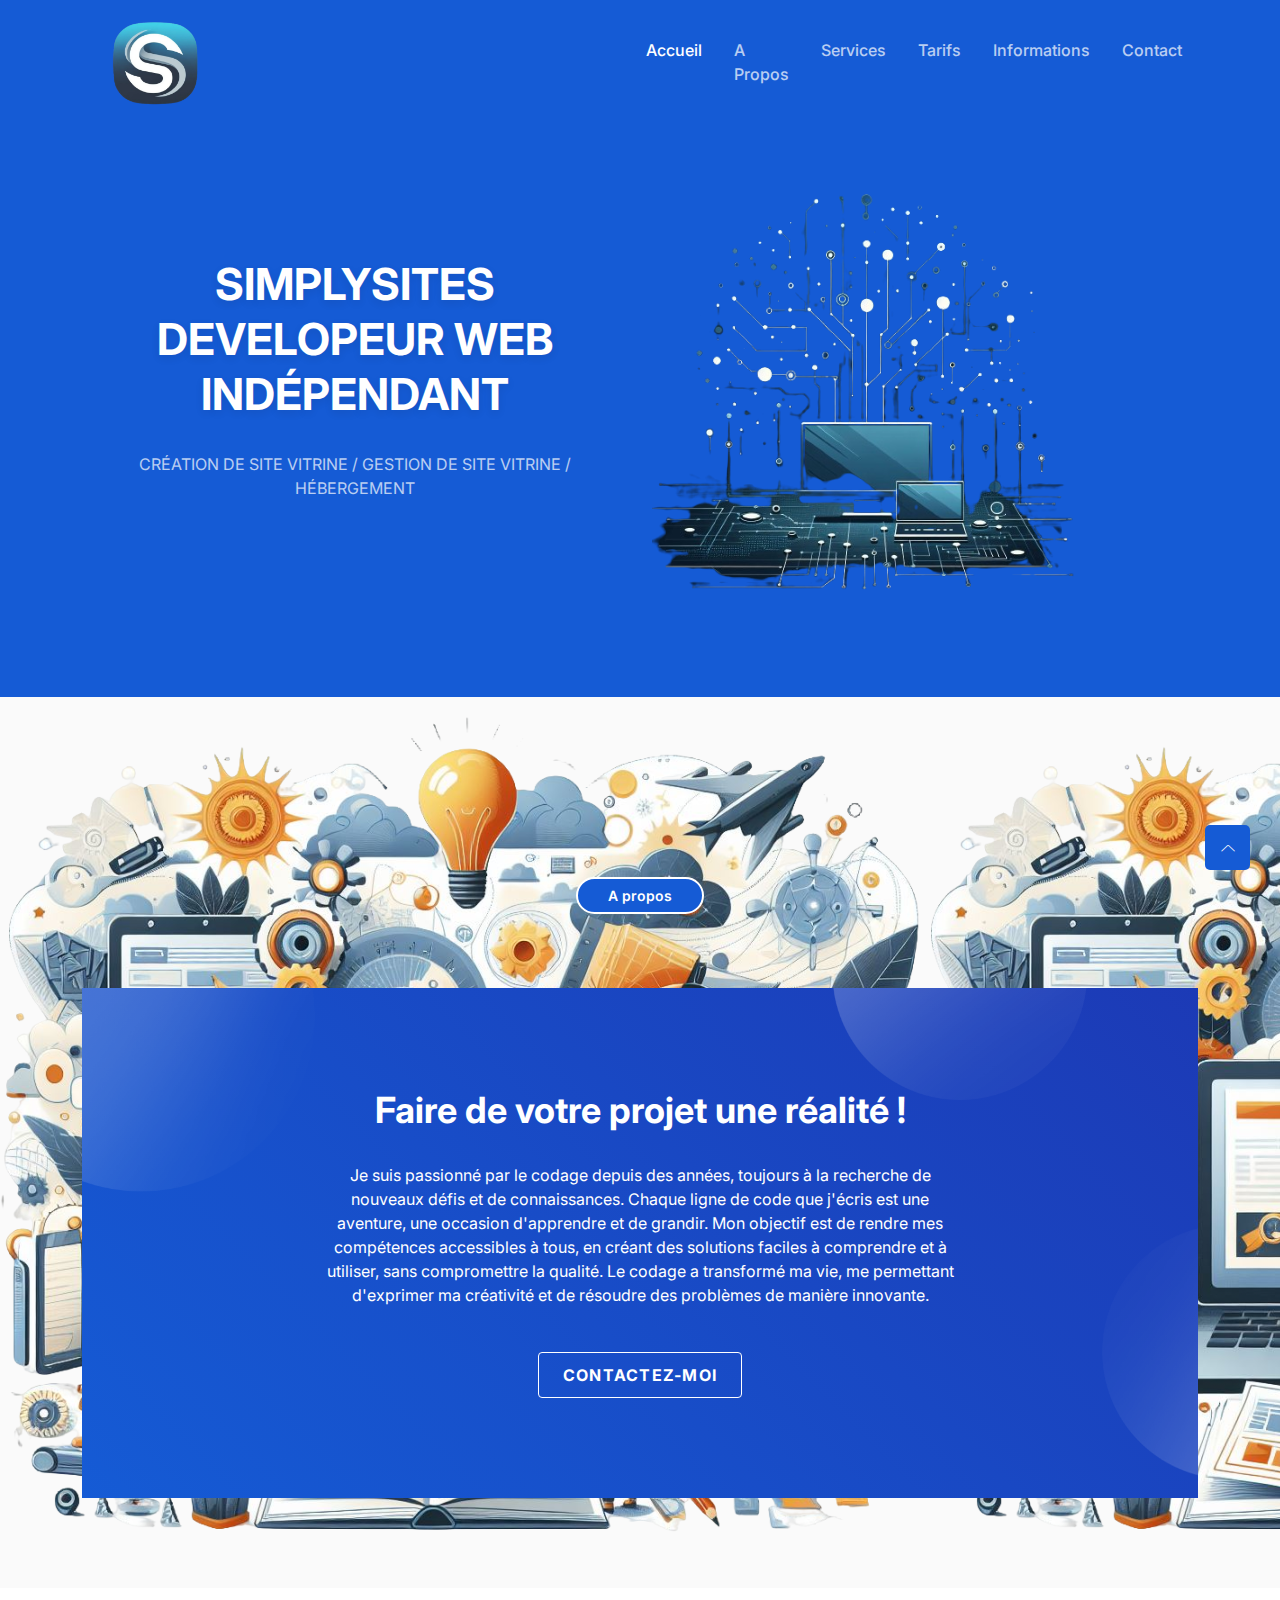
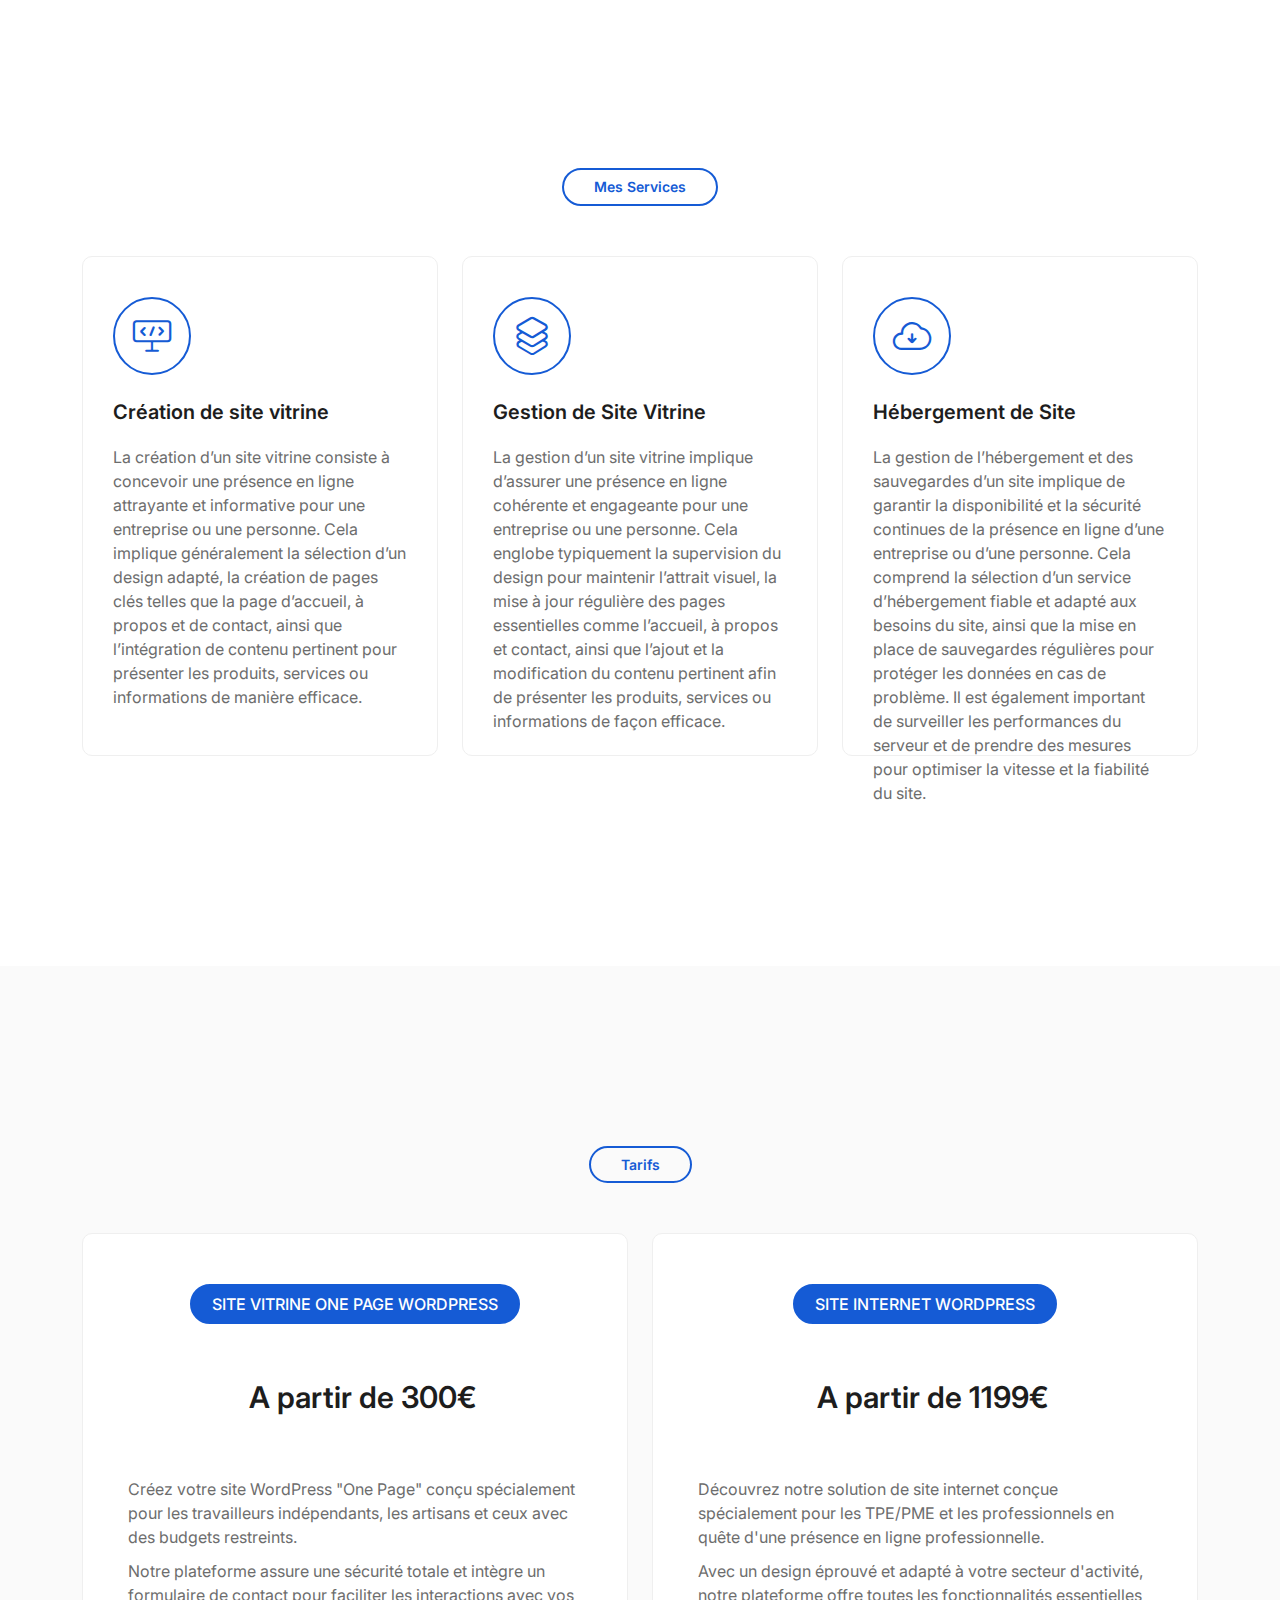
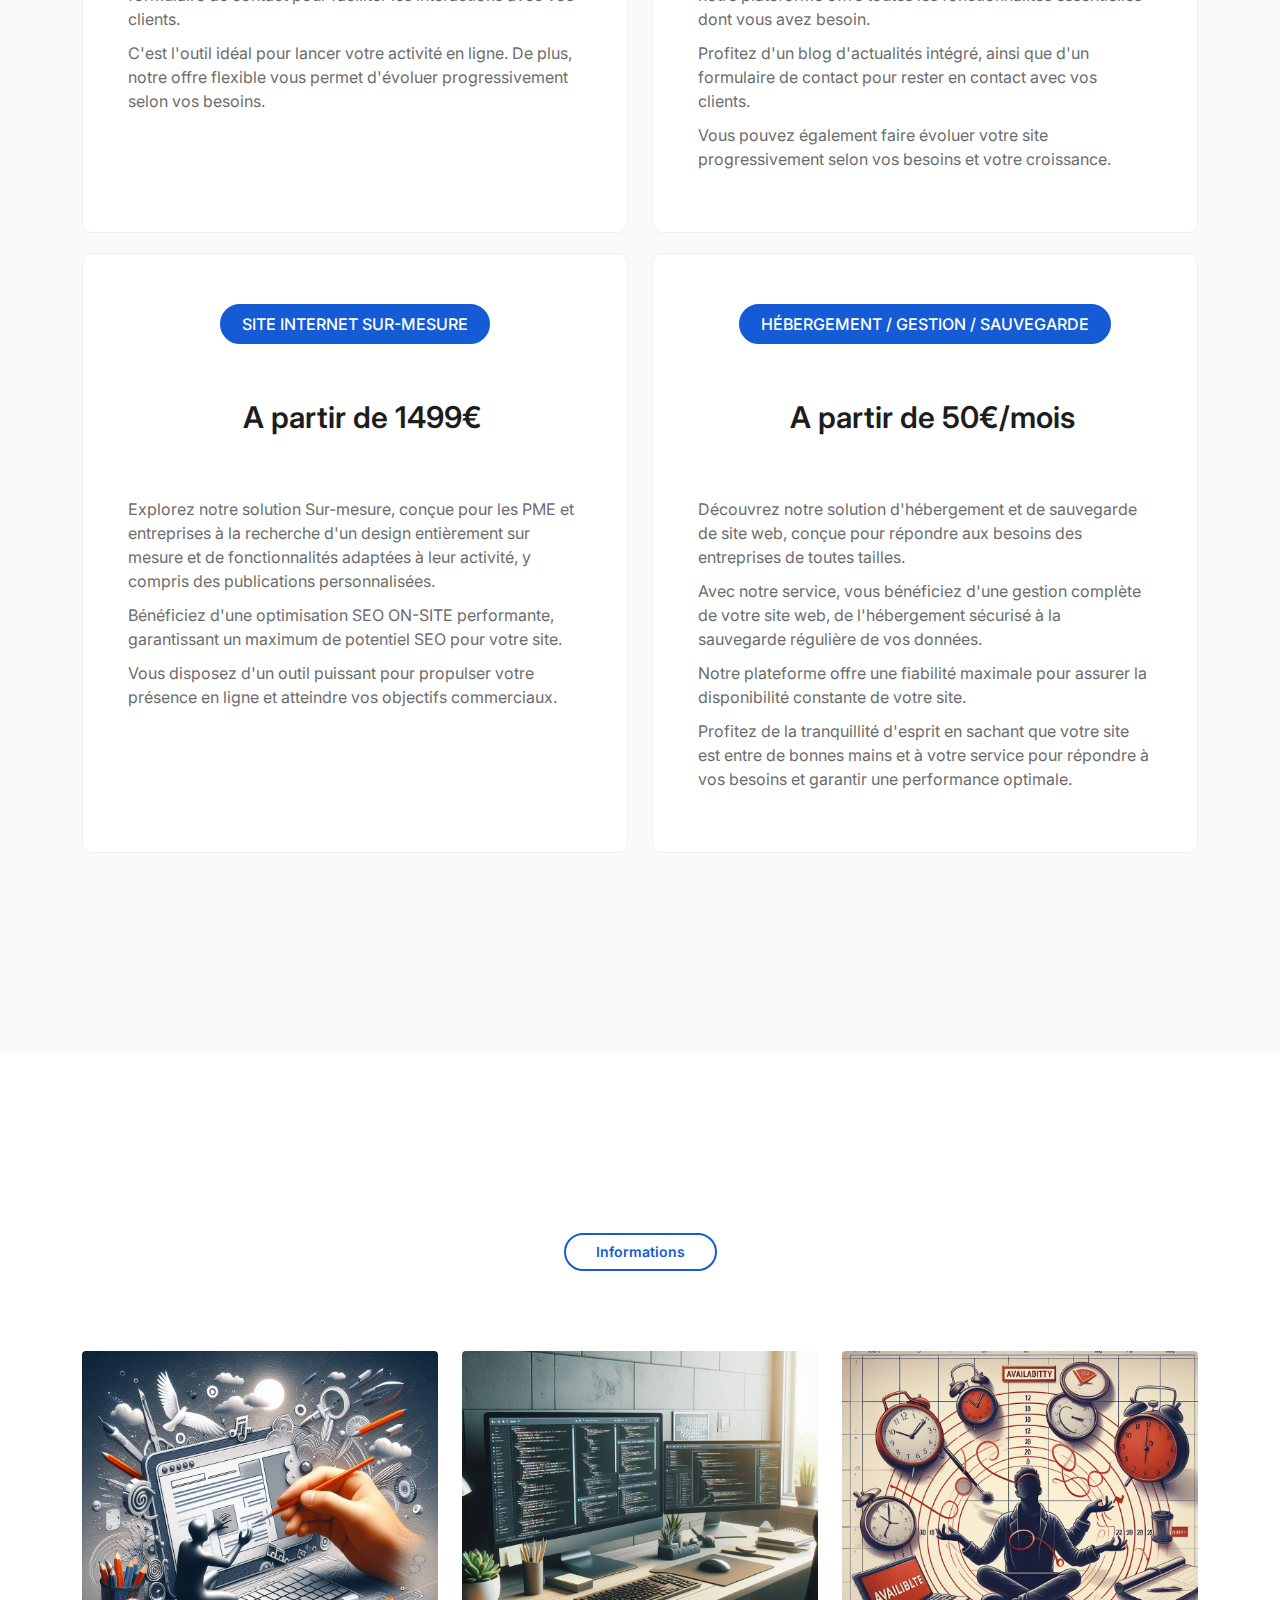
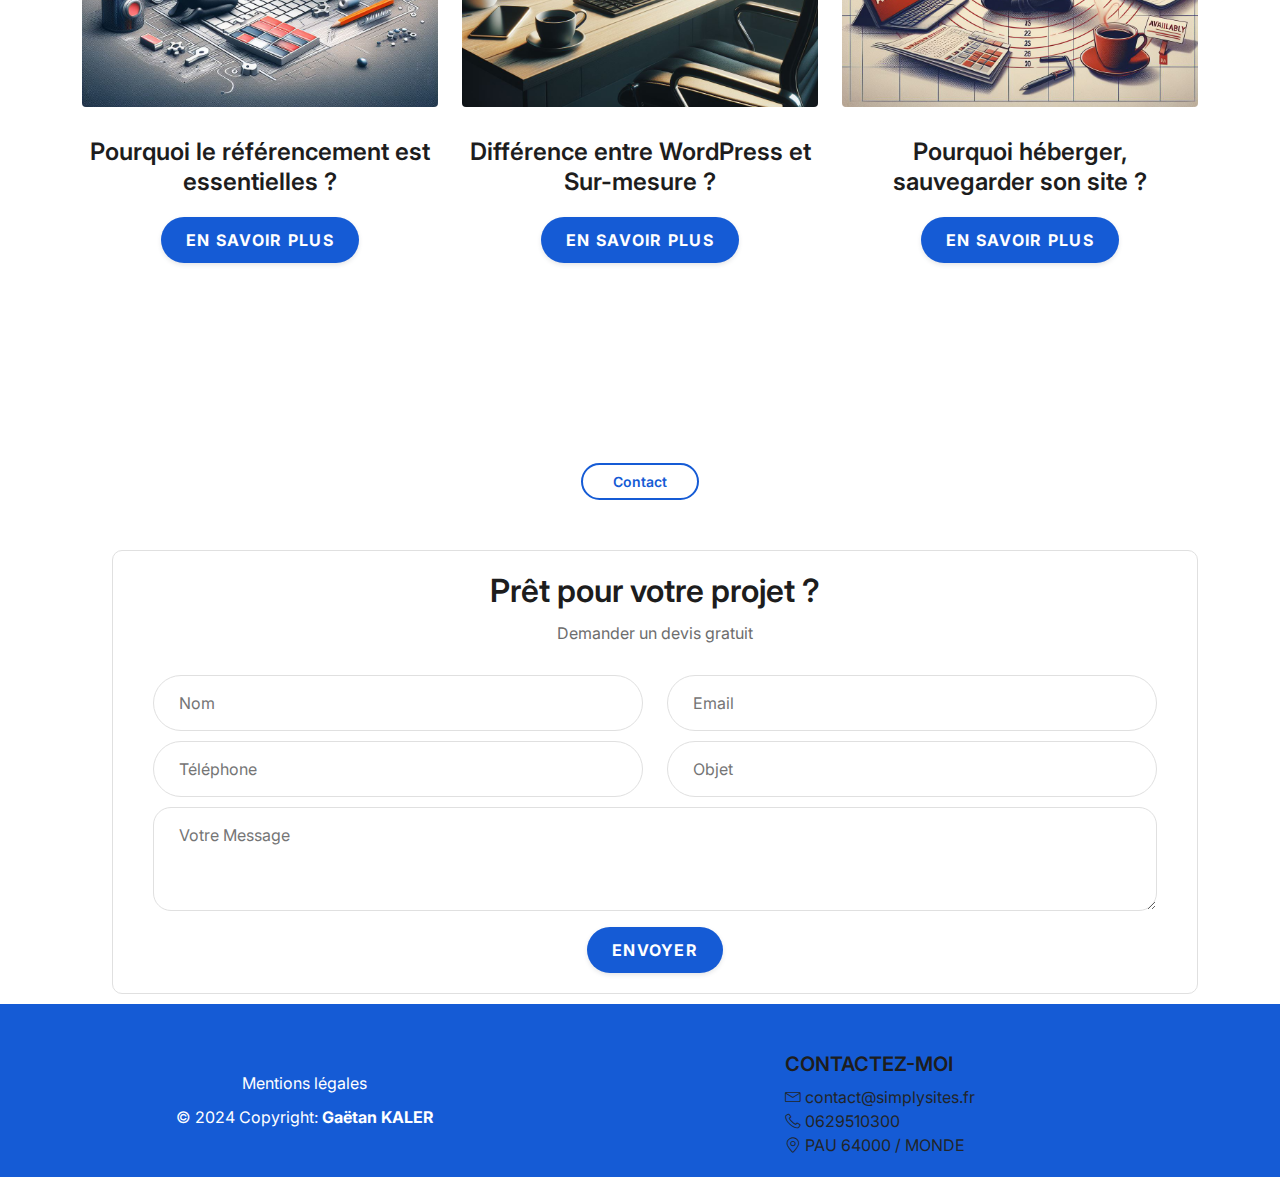
<file: index.html>
<!DOCTYPE html>
<html lang="en">

<head>
  <!--====== Required meta tags ======-->
  <meta charset="utf-8" />
  <meta http-equiv="x-ua-compatible" content="ie=edge" />
  <meta name="description" content="" />
  <meta name="viewport" content="width=device-width, initial-scale=1, shrink-to-fit=no" />
  
  <!--====== Title ======-->
  <title>Simplysites</title>

  <!--====== Favicon Icon ======-->
  <link rel="shortcut icon" href="./assets/images/cropped-060e777d-83b0-4489-878b-935e24596ba6-removebg-preview.png" type="image/png" />

  <!--====== Bootstrap css ======-->
  <link rel="stylesheet" href="assets/css/bootstrap.min.css" />

  <!--====== Line Icons css ======-->
  <link rel="stylesheet" href="assets/css/lineicons.css" />

  <!--====== Tiny Slider css ======-->
  <link rel="stylesheet" href="assets/css/tiny-slider.css" />

  <!--====== gLightBox css ======-->
  <link rel="stylesheet" href="assets/css/glightbox.min.css" />

  <link rel="stylesheet" href="style.css" />

</head>
<body>
<div class="overlay"></div>
  <!--====== NAVBAR NINE PART START ======-->

  <section class="navbar-area navbar-nine">
    <div class="container">
      <div class="row">
        <div class="col-lg-12">
          <nav class="navbar navbar-expand-lg">
            <a class="navbar-brand" href="index.html">
              <img class="img-logo" src="./assets/images/logo.png" alt="Logo" />
            </a>
            <button class="navbar-toggler" type="button" data-bs-toggle="collapse" data-bs-target="#navbarNine"
              aria-controls="navbarNine" aria-expanded="false" aria-label="Toggle navigation">
              <span class="toggler-icon"></span>
              <span class="toggler-icon"></span>
              <span class="toggler-icon"></span>
            </button>

            <div class="collapse navbar-collapse sub-menu-bar" id="navbarNine">
              <ul class="navbar-nav me-auto">
                <li class="nav-item">
                  <a class="page-scroll active" href="#hero-area">Accueil</a>
                </li>
                <li class="nav-item">
                  <a class="page-scroll" href="#about">A propos</a>
                </li>
                <li class="nav-item">
                  <a class="page-scroll" href="#services">Services</a>
                </li>
                <li class="nav-item">
                  <a class="page-scroll" href="#pricing">Tarifs</a>
                </li>
                <li class="nav-item">
                  <a class="page-scroll" href="#information">Informations</a>
                </li>
                <li class="nav-item">
                  <a class="page-scroll" href="#contact">Contact</a>
                </li>
              </ul>
            </div>
          </nav>
          <!-- navbar -->
        </div>
      </div>
      <!-- row -->
    </div>
    <!-- container -->
  </section>

  <!--====== NAVBAR NINE PART ENDS ======-->

  <!-- Start header Area -->
  <section id="hero-area" class="header-area header-eight">
    <div class="container">
      <div class="row align-items-center">
        <div class="col-lg-6 col-md-12 col-12">
          <div class="header-content">
            <h1><span class="simplysites">SIMPLYSITES</span>DEVELOPEUR WEB INDÉPENDANT</h1>
            <p>
              CRÉATION DE SITE VITRINE / GESTION DE SITE VITRINE / HÉBERGEMENT
            </p>
          </div>
        </div>
        <div class="col-lg-6 col-md-12 col-12">
          <div class="header-image">
            <img class="img-header" src="assets/images/image-header.png" alt="#" />
          </div>
        </div>
      </div>
    </div>
  </section>
  <!-- End header Area -->

  <!--====== ABOUT FIVE PART START ======-->

  <section id="about" class="about-area about-five">
    <div class="section-title-five">
      <div class="container">
        <div class="row">
          <div class="col-12">
            <div class="content">
              <h6 style="background-color: var(--primary); color: var(--white); border-color:var(--white);">A propos</h6>
            </div>
          </div>
        </div>
        <!-- row -->
      </div>
      <!-- container -->
    </div>
    <div class="container">
      <div class="row align-items-center">
        <div class="col-lg-6 col-12">
          <div class="about-image-five">
            <img src="assets/images/a-propos.png" style="width: 0px;" alt="about" />
          </div>
        </div>
        <div class="col-lg-6 col-12">
        </div>
      </div>
        <!-- Start Cta Area -->
  <section id="call-action" class="call-action">
    <div class="container">
      <div class="row justify-content-center">
        <div class="col-xxl-6 col-xl-7 col-lg-8 col-md-9">
          <div class="inner-content">
            <h2>Faire de votre projet une réalité !</h2>
            <p>
              Je suis passionné par le codage depuis des années, toujours à la recherche de nouveaux défis et de connaissances. Chaque ligne de code que j'écris est une aventure, une occasion d'apprendre et de grandir. Mon objectif est de rendre mes compétences accessibles à tous, en créant des solutions faciles à comprendre et à utiliser, sans compromettre la qualité. Le codage a transformé ma vie, me permettant d'exprimer ma créativité et de résoudre des problèmes de manière innovante.
            </p>
            <div class="light-rounded-buttons">
              <a href="#contact" class="btn primary-btn-outline">Contactez-moi</a>
            </div>
          </div>
        </div>
      </div>
    </div>
  </section>
  <!-- End Cta Area -->
    </div>
    <!-- container -->
  </section>

  <!--====== ABOUT FIVE PART ENDS ======-->

  <!-- ===== service-area start ===== -->
  <section id="services" class="services-area services-eight">
    <!--======  Start Section Title Five ======-->
    <div class="section-title-five">
      <div class="container">
        <div class="row">
          <div class="col-12">
            <div class="content">
              <h6>Mes Services</h6>
            </div>
          </div>
        </div>
        <!-- row -->
      </div>
      <!-- container -->
    </div>
    <!--======  End Section Title Five ======-->
    <div class="container">
      <div class="row">

        <div class="col-lg-4 col-md-6">
          <div class="single-services">
            <div class="service-icon">
              <i class="lni lni-code-alt"></i>
            </div>
            <div class="service-content">
              <h4>Création de site vitrine</h4>
              <p>
                La création d’un site vitrine consiste à concevoir une présence en ligne attrayante et informative pour une entreprise ou une personne. Cela implique généralement la sélection d’un design adapté, la création de pages clés telles que la page d’accueil, à propos et de contact, ainsi que l’intégration de contenu pertinent pour présenter les produits, services ou informations de manière efficace. 
              </p>
            </div>
          </div>
        </div>
        <div class="col-lg-4 col-md-6">
          <div class="single-services">
            <div class="service-icon">
              <i class="lni lni-layers"></i>
            </div>
            <div class="service-content">
              <h4>Gestion de Site Vitrine</h4>
              <p>
                La gestion d’un site vitrine implique d’assurer une présence en ligne cohérente et engageante pour une entreprise ou une personne. Cela englobe typiquement la supervision du design pour maintenir l’attrait visuel, la mise à jour régulière des pages essentielles comme l’accueil, à propos et contact, ainsi que l’ajout et la modification du contenu pertinent afin de présenter les produits, services ou informations de façon efficace.
              </p>
            </div>
          </div>
        </div>
        <div class="col-lg-4 col-md-6">
          <div class="single-services">
            <div class="service-icon">
              <i class="lni lni-cloud-download"></i>
            </div>
            <div class="service-content">
              <h4>Hébergement de Site</h4>
              <p>
                La gestion de l’hébergement et des sauvegardes d’un site implique de garantir la disponibilité et la sécurité continues de la présence en ligne d’une entreprise ou d’une personne. Cela comprend la sélection d’un service d’hébergement fiable et adapté aux besoins du site, ainsi que la mise en place de sauvegardes régulières pour protéger les données en cas de problème. Il est également important de surveiller les performances du serveur et de prendre des mesures pour optimiser la vitesse et la fiabilité du site.
              </p>
            </div>
          </div>
        </div>
  </section>
  <!-- ===== service-area end ===== -->
  <!-- Start Pricing  Area -->
  <section id="pricing" class="pricing-area pricing-fourteen">
    <!--======  Start Section Title Five ======-->
    <div class="section-title-five">
      <div class="container">
        <div class="row">
          <div class="col-12">
            <div class="content">
              <h6>Tarifs</h6>
            </div>
          </div>
        </div>
        <!-- row -->
      </div>
      <!-- container -->
    </div>
    <!--======  End Section Title Five ======-->
    <div class="container">
      <div class="row">
        <div class="col-lg-6 col-md-6 col-12">
          <div class="pricing-style-fourteen">
            <div class="table-head">
              <h6 class="title">SITE VITRINE ONE PAGE WORDPRESS</h4>
                <div class="price">
                  <h2 class="amount">
                    <span class="currency"></span>A partir de 300€
                  </h2>
                </div>
            </div>
                <p>Créez votre site WordPress "One Page" conçu spécialement pour les travailleurs indépendants, les artisans et ceux avec des budgets restreints.</p>
                <p>Notre plateforme assure une sécurité totale et intègre un formulaire de contact pour faciliter les interactions avec vos clients.</p>
                <p>C'est l'outil idéal pour lancer votre activité en ligne. De plus, notre offre flexible vous permet d'évoluer progressivement selon vos besoins.</p>
          </div>
        </div>
        <div class="col-lg-6 col-md-6 col-12">
          <div class="pricing-style-fourteen">
            <div class="table-head">
              <h6 class="title">SITE INTERNET WORDPRESS</h4>
                <div class="price">
                  <h2 class="amount">
                    <span class="currency"></span>A partir de 1199€
                  </h2>
                </div>
            </div>
              <p>Découvrez notre solution de site internet conçue spécialement pour les TPE/PME et les professionnels en quête d'une présence en ligne professionnelle.</p>
              <p>Avec un design éprouvé et adapté à votre secteur d'activité, notre plateforme offre toutes les fonctionnalités essentielles dont vous avez besoin.</p>
              <p>Profitez d'un blog d'actualités intégré, ainsi que d'un formulaire de contact pour rester en contact avec vos clients.</p>
              <p>Vous pouvez également faire évoluer votre site progressivement selon vos besoins et votre croissance.</p>
        </div>
        </div>
        <div class="col-lg-6 col-md-6 col-12">
          <div class="pricing-style-fourteen">
            <div class="table-head">
              <h6 class="title">SITE INTERNET SUR-MESURE</h4>
                <div class="price">
                  <h2 class="amount">
                    <span class="currency"></span>A partir de 1499€
                  </h2>
                </div>
            </div>
              <p>Explorez notre solution Sur-mesure, conçue pour les PME et entreprises à la recherche d'un design entièrement sur mesure et de fonctionnalités adaptées à leur activité, y compris des publications personnalisées.</p>
              <p>Bénéficiez d'une optimisation SEO ON-SITE performante, garantissant un maximum de potentiel SEO pour votre site.</p>
              <p>Vous disposez d'un outil puissant pour propulser votre présence en ligne et atteindre vos objectifs commerciaux.</p>
        </div>
        </div>
        <div class="col-lg-6 col-md-6 col-12">
          <div class="pricing-style-fourteen">
            <div class="table-head">
              <h6 class="title">HÉBERGEMENT / GESTION / SAUVEGARDE</h4>
                <div class="price">
                  <h2 class="amount">
                    <span class="currency"></span>A partir de 50€/mois
                  </h2>
                </div>
            </div>
              <p>Découvrez notre solution d'hébergement et de sauvegarde de site web, conçue pour répondre aux besoins des entreprises de toutes tailles.</p><p>Avec notre service, vous bénéficiez d'une gestion complète de votre site web, de l'hébergement sécurisé à la sauvegarde régulière de vos données.</p><p>Notre plateforme offre une fiabilité maximale pour assurer la disponibilité constante de votre site.</p>
              <p>Profitez de la tranquillité d'esprit en sachant que votre site est entre de bonnes mains et à votre service pour répondre à vos besoins et garantir une performance optimale.</p>
          </div>
        </div>

  </section>
  <!--/ End Pricing  Area -->

  <!-- Start Latest News Area -->
  <div id="information" class="latest-news-area section">
    <!--======  Start Section Title Five ======-->
    <div class="section-title-five">
      <div class="container">
        <div class="row">
          <div class="col-12">
            <div class="content">
              <h6>Informations</h6>
            </div>
          </div>
        </div>
        <!-- row -->
      </div>
      <!-- container -->
    </div>
    <!--======  End Section Title Five ======-->
    <div class="container">
      <div class="row">
          <!-- Single News -->
          <div class="col-lg-4 col-md-6 col-12">
              <div class="single-news">
                  <div class="image">
                      <img class="thumb" src="assets/images/référencement.jpeg" alt="Blog" />
                  </div>
                  <div class="content-body">
                      <h4 class="title">Pourquoi le référencement est essentielles ?</h4>
                      <button type="button" class="btn primary-btn rounded-full article-button">
                          En savoir plus
                      </button>
                  </div>
              </div>
              <!-- Modal for article -->
              <div class="modal article-modal">
                  <div class="modal-content">
                      <div class="modal-header">
                          <h2>Pourquoi le référencement est essentielles ?</h2>
                          <span class="close">&times;</span>
                      </div>
                      <!-- Article content here -->
                      <h3>Référencement :</h3>
                      <p>
                      Le référencement, également connu sous le nom de SEO (Search Engine Optimization), est essentiel pour assurer la visibilité et la pertinence d'un site web sur les moteurs de recherche tels que Google, Bing et Yahoo. En optimisant un site web pour les moteurs de recherche, il devient plus facilement accessible aux utilisateurs lorsqu'ils effectuent des recherches en ligne, ce qui peut entraîner une augmentation du trafic organique vers le site.
                      <h3>Visibilité en ligne :</h3>
                      <p>
                      Le référencement permet d'améliorer la visibilité en ligne d'un site web, en le classant plus haut dans les résultats des moteurs de recherche pour des mots clés pertinents. Étant donné que la plupart des utilisateurs ne consultent que les premiers résultats des moteurs de recherche, un bon référencement peut aider à attirer un trafic de qualité vers un site web, ce qui peut se traduire par une augmentation des prospects, des ventes et des conversions.
                      <h3>Autorité et crédibilité :</h3>
                      <p>
                      Un bon référencement peut également contribuer à renforcer l'autorité et la crédibilité d'un site web aux yeux des utilisateurs et des moteurs de recherche. En apparaissant en haut des résultats de recherche, un site web est perçu comme étant plus fiable et digne de confiance, ce qui peut favoriser la confiance des utilisateurs et les inciter à interagir davantage avec le site.
                      </p>
                  </div>
              </div>
            </div>
          <!-- End Single News -->
          <!-- Single News -->
          <div class="col-lg-4 col-md-6 col-12">
              <div class="single-news">
                  <div class="image">
                      <img class="thumb" src="assets/images/poste-travail.jpeg" alt="Blog" />
                  </div>
                  <div class="content-body">
                      <h4 class="title">Différence entre WordPress et <br>Sur-mesure ?</h4>
                      <button type="button" class="btn primary-btn rounded-full article-button">
                          En savoir plus
                      </button>
                  </div>
              </div>
              <!-- Modal for article -->
              <div class="modal article-modal">
                  <div class="modal-content">
                      <div class="modal-header">
                          <h2>Différence entre WordPress et Sur-mesure ?</h2>
                          <span class="close">&times;</span>
                      </div>
                      <!-- Article content here -->
                      <h3>WordPress :</h3>
                      <p>
                      WordPress est un système de gestion de contenu (CMS) largement utilisé pour la création de sites web. Il offre une plateforme conviviale pour la gestion de contenu, avec une interface utilisateur intuitive qui permet à quiconque de créer et de gérer un site web sans avoir besoin de compétences techniques avancées. WordPress propose une grande variété de thèmes et de plugins qui permettent de personnaliser facilement l'apparence et les fonctionnalités d'un site web.
                      WordPress est idéal pour les utilisateurs qui recherchent une solution rapide et abordable pour créer un site web, en particulier pour les blogs, les sites vitrines d'entreprises, les portfolios, et les petits sites e-commerce. Cependant, en raison de sa nature basée sur des thèmes et des plugins, WordPress peut avoir des limitations en termes de personnalisation avancée et de scalabilité pour des projets web très spécifiques ou complexes.
                      </p>
                      <h3>Sur-mesure :</h3>
                      <p>
                      Le développement sur-mesure, par opposition à l'utilisation d'une plateforme existante comme WordPress, implique la création d'un site web entièrement personnalisé à partir de zéro, en fonction des besoins et des spécifications du client. Cette approche permet un contrôle total sur tous les aspects du site web, de son design à ses fonctionnalités, offrant ainsi une solution parfaitement adaptée aux besoins spécifiques d'une entreprise ou d'un projet.
                      Le développement sur-mesure est souvent utilisé pour des projets web complexes ou uniques qui nécessitent des fonctionnalités avancées, une intégration avec des systèmes existants, ou une conception très spécifique. Bien que cela puisse nécessiter plus de temps et de ressources que l'utilisation d'une plateforme comme WordPress, le développement sur-mesure offre une flexibilité totale et une évolutivité illimitée, ce qui en fait un choix judicieux pour les projets web complexes et à long terme.
                      </p>
                  </div>
              </div>
            </div>
          <!-- End Single News -->

          <!-- Single News -->
          <div class="col-lg-4 col-md-6 col-12">
              <div class="single-news">
                  <div class="image">
                      <img class="thumb" src="assets/images/delai.jpeg" alt="Blog" />
                  </div>
                  <div class="content-body">
                      <h4 class="title">Pourquoi héberger, sauvegarder son site ?</h4>
                      <button type="button" class="btn primary-btn rounded-full article-button">
                          En savoir plus
                      </button>
                  </div>
              </div>
              <!-- Modal for article -->
              <div class="modal article-modal">
                  <div class="modal-content">
                      <div class="modal-header">
                          <h2>Pourquoi héberger, sauvegarder son site ?</h2>
                          <span class="close">&times;</span>
                      </div>
                      <!-- Article content here -->
                      <h3>Hébergement :</h3>
                      <p>
                      Héberger un site web consiste à stocker ses fichiers sur un serveur accessible via Internet, ce qui permet aux utilisateurs d'accéder au site à tout moment. Un hébergement fiable et sécurisé est essentiel pour garantir la disponibilité et les performances optimales d'un site web.
                      <h3>Disponibilité et accessibilité :</h3>
                      <p>
                      En hébergeant un site web sur un serveur fiable, il devient accessible aux utilisateurs 24 heures sur 24, 7 jours sur 7, sans interruption. Un hébergement de qualité garantit une disponibilité maximale du site, ce qui permet de maintenir la satisfaction des utilisateurs et d'éviter toute perte de trafic ou de ventes due à des temps d'arrêt.
                      <h3>Performance :</h3>
                      <p>
                      Un bon service d'hébergement offre des performances élevées, ce qui se traduit par des temps de chargement rapides et une navigation fluide pour les utilisateurs. Une performance optimale est cruciale pour offrir une expérience utilisateur positive, réduire le taux de rebond et améliorer le classement dans les moteurs de recherche.
                      <h3>Sauvegarde :</h3>
                      <p>
                      Sauvegarder un site web consiste à créer des copies de sécurité régulières de ses fichiers et de sa base de données, afin de prévenir toute perte de données en cas de problème technique, de piratage ou de catastrophe. La sauvegarde régulière des données est essentielle pour garantir la continuité des opérations et la protection des informations précieuses du site.
                      </p>
                  </div>
              </div>
            </div>
          <!-- End Single News -->
      </div>
  </div>
  <!-- End Latest News Area -->
  
  <!-- ========================= contact-section start ========================= -->
  <section id="contact" class="contact-section">
        <div class="section-title-five">
      <div class="container">
        <div class="row">
          <div class="col-12">
            <div class="content">
              <h6>Contact</h6>
            </div>
          </div>
        </div>
        <!-- row -->
      </div>
      <!-- container -->
    </div>
    <div class="container">
      <div class="row">
        <div class="col-xl-12">
          <div class="contact-form-wrapper">
            <div class="row">
              <div class="col-xl-10 col-lg-8 mx-auto">
                <div class="section-title text-center">
                  <h2>
                    Prêt pour votre projet ?
                  </h2>
                  <p>
                    Demander un devis gratuit
                  </p>
                </div>
              </div>
            </div>
            <form action="contact@simplysites.fr" class="contact-form">
              <div class="row">
                <div class="col-md-6">
                  <input type="text" name="name" id="name" placeholder="Nom" required />
                </div>
                <div class="col-md-6">
                  <input type="email" name="email" id="email" placeholder="Email" required />
                </div>
              </div>
              <div class="row">
                <div class="col-md-6">
                  <input type="text" name="phone" id="phone" placeholder="Téléphone" required />
                </div>
                <div class="col-md-6">
                  <input type="text" name="subject" id="objet" placeholder="Objet" required />
                </div>
              </div>
              <div class="row">
                <div class="col-12">
                  <textarea name="message" id="message" placeholder="Votre Message" rows="3"></textarea>
                </div>
              </div>
              <div class="row">
                <div class="col-12">
                  <div class="button text-center rounded-buttons">
                    <button type="submit" class="btn primary-btn rounded-full">
                      Envoyer
                    </button>
                  </div>
                </div>
              </div>
            </form>
          </div>
        </div>
      </div>
              
    </div>
  </section>
  <!-- ========================= contact-section end ========================= -->
  <!-- Start Footer Area -->

  <!-- Footer -->
  <footer class="bg-body-tertiary text-center text-md-start">
  <!-- Copyright -->
<section>
  <div class="mention-copyright">
    <div class="mention">
      <div id="modal" class="modal">
        <div class="modal-content">
          <div class="modal-header">
          <h2>Conditions générales d’utilisation</h2><span class="close">&times;</span>
        </div>
          <h3>Article 1. Informations légales</h3>
          <p>En vertu de l’article 6 de la Loi n° 2004-575 du 21 juin 2004 pour la confiance dans l’économie numérique, il est précisé dans cet article l’identité des différents intervenants dans le cadre de sa réalisation et de son suivi.</p>
          <p>Le site lons-accueil.fr est édité par : l’association Lons Accueil, dont le siège siège social est situé à l’adresse suivante : 54 Avenue Erckmann – Chatrian, 64140 Lons, France, et immatriculée sous le N° de SIREN : 390 747 814.</p>
          <p>Téléphone : 05 59 32 78 39<br>
            Adresse e-mail : lons-accueil@sfr.fr<br>
            Le directeur de publication du site est : Monsieur Bouhyer Philippe.</p>
          <p>Le site lons-accueil.fr est hébergé par :</p>
          <p>O2Switch, dont le siège est situé 222-224 Boulevard Gustave Flaubert,
            63000 Clermont-Ferrand, France
            Numéro de téléphone : 04 44 44 60 40</p>
            <h3>Article 2. Présentation du site</h3>
            <p>Le site lons-accueil.fr a pour objet :</p>
            <p>La présentation des activités de l’association, la publication d’informations et d’actualités sur le blog du site. Répondre aux visiteurs qui réclament des informations sur les activités proposées.</p>
            <h3>Article 3. Contact</h3>
            <p>Pour toute question ou demande d’information concernant le site, ou tout signalement de contenu ou d’activités illicites, l’utilisateur peut contacter l’éditeur à l’adresse e-mail suivante: lons-accueil@sfr.fr ou adresser un courrier recommandé avec accusé de réception à : Lons Accueil, 54 Avenue Erckmann – Chatrian, 64140 Lons, France.</p>
            <h3>Article 4. Acceptation des conditions d'utilisation</h3>
            <p>L’accès et l’utilisation du site sont soumis à l’acceptation et au respect des présentes Conditions Générales d’Utilisation.</p>
            <p>L’éditeur se réserve le droit de modifier, à tout moment et sans préavis, le site et des services ainsi que les présentes CGU, notamment pour s’adapter aux évolutions du site par la mise à disposition de nouvelles fonctionnalités ou la suppression ou la modification de fonctionnalités existantes.</p>
            <p>Il est donc conseillé à l’utilisateur de se référer avant toute navigation à la dernière version des CGU, accessible à tout moment sur le site. En cas de désaccord avec les CGU, aucun usage du site ne saurait être effectué par l’utilisateur.</p>
            <h3>Article 5. Accès et navigation</h3>
            <p>L’éditeur met en œuvre les solutions techniques à sa disposition pour permettre l’accès au site 24 heures sur 24, 7 jours sur 7. Il pourra néanmoins à tout moment suspendre, limiter ou interrompre l’accès au site ou à certaines pages de celui-ci afin de procéder à des mises à jour, des modifications de son contenu ou tout autre action jugée nécessaire au bon fonctionnement du site.</p>
            <p>La connexion et la navigation sur le site lons-accueil.fr valent acceptation sans réserve des présentes Conditions Générales d’Utilisation, quelques soient les moyens techniques d’accès et les terminaux utilisés.</p>
            <p>Les présentes CGU s’appliquent, en tant que de besoin, à toute déclinaison ou extension du site sur les réseaux sociaux et/ou communautaires existants ou à venir.</p>
            <h3>Article 6. Gestion du site</h3>
            <p>Pour la bonne gestion du site, l’éditeur pourra à tout moment :</p>
            <p>– suspendre, interrompre ou limiter l’accès à tout ou partie du site, réserver l’accès au site, ou à certaines parties du site, à une catégorie déterminée d’internaute ;</p>
            <p>– supprimer toute information pouvant en perturber le fonctionnement ou entrant en contravention avec les lois nationales ou internationales, ou avec les règles de la Nétiquette ;</p>
            <p>– suspendre le site afin de procéder à des mises à jour.</p>
            <h3>Article 7. Responsabilités</h3>
            <p>L’éditeur n’est responsable que du contenu qu’il a lui-même édité.</p>
            <p>L’éditeur n’est pas responsable :</p>
            <p>– en cas de problématiques ou défaillances techniques, informatiques ou de compatibilité du site avec un matériel ou logiciel quel qu’il soit ;</p>
            <p>– des dommages directs ou indirects, matériels ou immatériels, prévisibles ou imprévisibles résultant de l’utilisation ou des difficultés d’utilisation du site ou de ses services ;</p>
            <p>– des caractéristiques intrinsèques de l’Internet, notamment celles relatives au manque de fiabilité et au défaut de sécurisation des informations y circulant ;</p>
            <p>– des contenus ou activités illicites utilisant son site et ce, sans qu’il en ait pris dûment connaissance au sens de la Loi n° 2004-575 du 21 juin 2004 pour la confiance dans l’économie numérique et la Loi n°2004-801 du 6 août 2004 relative à la protection des personnes physiques à l’égard de traitement de données à caractère personnel.</p>
            <p>Par ailleurs, le site ne saurait garantir l’exactitude, la complétude, et l’actualité des informations qui y sont diffusées.</p>
            <p>L’utilisateur est responsable :</p>
            <p>– de la protection de son matériel et de ses données ;</p>
            <p>– de l’utilisation qu’il fait du site ou de ses services ;</p>
            <p>– s’il ne respecte ni la lettre, ni l’esprit des présentes CGU.</p>
            <h3>Article 8. Liens hypertextes</h3>
            <p>Le site peut contenir des liens hypertextes pointant vers d’autres sites internet sur lesquels lons-accueil.fr n’exerce pas de contrôle. Malgré les vérifications préalables et régulières réalisés par l’éditeur, celui-ci décline tout responsabilité quant aux contenus qu’il est possible de trouver sur ces sites.</p>
            <p>L’éditeur autorise la mise en place de liens hypertextes vers toute page ou document de son site sous réserve que la mise en place de ces liens ne soit pas réalisée à des fins commerciales ou publicitaires.</p>
            <p>En outre, l’information préalable de l’éditeur du site est nécessaire avant toute mise en place de lien hypertexte.</p>
            <p>Sont exclus de cette autorisation les sites diffusant des informations à caractère illicite, violent, polémique, pornographique, xénophobe ou pouvant porter atteinte à la sensibilité du plus grand nombre.</p>
            <p>Enfin, lons-accueil.fr se réserve le droit de faire supprimer à tout moment un lien hypertexte pointant vers son site, si le site l’estime non conforme à sa politique éditoriale.</p>
            <h3>Article 9. Collecte de données</h3>
            <p>En outre, le site est conforme aux dispositions de la Loi n° 78-17 du 6 janvier 1978 relative à l’informatique, aux fichiers et aux libertés. En vertu des dispositions de la loi précitée, l’utilisateur bénéficie, notamment, d’un droit d’opposition (articles 32 et 38), d’accès (articles 38 et 39) et de rectification (article 40) des données le concernant.</p>
            <p>Pour faire usage de l’un des droits précités, l’utilisateur doit s’adresser à l’éditeur en le contactant par e-mail à l’adresse suivante : lons-accueil@sfr.fr, ou par courrier recommandé adressé au siège social de l’éditeur en précisant ses nom, prénom(s), adresse et adresse(s) e-mail.</p>
            <h3>9.1 Formulaire de contact</h3>
            <p>Les informations personnelles réclamées sur les formulaires de contact (prénom, adresse E-mail) ne sont pas stockées, elles ont pour but de nous donner la possibilité de répondre à votre message. Il est obligatoire, sur chaque formulaire de contact présent sur ce site, de cocher une case afin de valider votre consentement. Une fois le sujet de votre demande traité, nous effaçons les messages reçus dans notre boîte E-mail.</p>
            <h3>Article 10. Cookies</h3>
            <p>Le site a éventuellement recours aux techniques de « cookies » lui permettant de traiter des statistiques et des informations sur le trafic, de faciliter la navigation et d’améliorer le service pour le confort de l’utilisateur, lequel peut s’opposer à l’enregistrement de ces « cookies » en configurant son logiciel de navigation ou en allant sur le lien présent dans chaque bas de page Gestion des cookies. Les cookies ont une durée de validité de 12 mois.</p>
            <h3>Article 11. Propriété intellectuelle</h3>
            <p>La structuration du site mais aussi les textes, graphiques, images, photographies, sons, vidéos et applications informatiques qui le composent sont la propriété de l’éditeur et sont protégés comme tels par les lois en vigueur au titre de la propriété intellectuelle.</p>
            <p>Toute représentation, reproduction, adaptation ou exploitation partielle ou totale des contenus, marques déposées et services proposés par le site, par quelque procédé que ce soit, sans l’autorisation préalable, expresse et écrite de l’éditeur, est strictement interdite et serait susceptible de constituer une contrefaçon au sens des articles L. 335-2 et suivants du Code de la propriété intellectuelle. Et ce, à l’exception des éléments expressément désignés comme libres de droits sur le site.</p>
            <p>L’accès au site ne vaut pas reconnaissance d’un droit et, de manière générale, ne confère aucun droit de propriété intellectuelle relatif à un élément du site, lesquels restent la propriété exclusive de l’éditeur.</p>
            <p>Il est interdit à l’utilisateur d’introduire des données sur le site qui modifieraient ou qui seraient susceptibles d’en modifier le contenu ou l’apparence.</p>
            <h3>Article 12. Loi applicable et juridiction compétente</h3>
            <p>Les présentes conditions générales d’utilisation sont régies par la loi française. En cas de différend et à défaut d’accord amiable, le litige sera porté devant les tribunaux français conformément aux règles de compétence en vigueur.</p>
            <p>Le site lons-accueil.fr vous souhaite une excellente navigation !</p>
        </div>
      </div>      
    <a href="#" id="mentions-legales">Mentions légales</a>
  </div>
    <div class="copyright">
    © 2024 Copyright:
    <a class="text-reset fw-bold" href="#">Gaëtan KALER</a>
  </div>
  </div>
  <div class="col-lg-3 col-md-6 mb-4 mb-md-0 mt-5">
          <h5 class="text-uppercase mb-2">Contactez-moi</h5>

          <ul class="list-unstyled mb-0">
            <li>
              <a href="#!" class="text-body"><i class="lni lni-envelope"></i> contact@simplysites.fr</a>
            </li>
            <li>
              <a href="#!" class="text-body"><i class="lni lni-phone"></i> 0629510300</a>
            </li>
            <li>
              <a href="#!" class="text-body"><i class="lni lni-map-marker"></i> PAU 64000 / MONDE</a>
            </li>
          </ul>
        </div>
  
</section>
  <!-- Copyright -->
</footer>
<!-- Footer -->

  <a href="#" class="scroll-top btn-hover">
    <i class="lni lni-chevron-up"></i>
  </a>

  <!--====== js ======-->
  <script src="assets/js/bootstrap.bundle.min.js"></script>
  <script src="assets/js/glightbox.min.js"></script>
  <script src="assets/js/main.js"></script>
  <script src="assets/js/tiny-slider.js"></script>
  <script src="./script.js"></script>

</body>
</html>
</file>
<file: assets/css/tiny-slider.css>
.tns-outer{padding:0 !important}.tns-outer [hidden]{display:none !important}.tns-outer [aria-controls],.tns-outer [data-action]{cursor:pointer}.tns-slider{-webkit-transition:all 0s;-moz-transition:all 0s;transition:all 0s}.tns-slider>.tns-item{-webkit-box-sizing:border-box;-moz-box-sizing:border-box;box-sizing:border-box}.tns-horizontal.tns-subpixel{white-space:nowrap}.tns-horizontal.tns-subpixel>.tns-item{display:inline-block;vertical-align:top;white-space:normal}.tns-horizontal.tns-no-subpixel:after{content:'';display:table;clear:both}.tns-horizontal.tns-no-subpixel>.tns-item{float:left}.tns-horizontal.tns-carousel.tns-no-subpixel>.tns-item{margin-right:-100%}.tns-no-calc{position:relative;left:0}.tns-gallery{position:relative;left:0;min-height:1px}.tns-gallery>.tns-item{position:absolute;left:-100%;-webkit-transition:transform 0s, opacity 0s;-moz-transition:transform 0s, opacity 0s;transition:transform 0s, opacity 0s}.tns-gallery>.tns-slide-active{position:relative;left:auto !important}.tns-gallery>.tns-moving{-webkit-transition:all 0.25s;-moz-transition:all 0.25s;transition:all 0.25s}.tns-autowidth{display:inline-block}.tns-lazy-img{-webkit-transition:opacity 0.6s;-moz-transition:opacity 0.6s;transition:opacity 0.6s;opacity:0.6}.tns-lazy-img.tns-complete{opacity:1}.tns-ah{-webkit-transition:height 0s;-moz-transition:height 0s;transition:height 0s}.tns-ovh{overflow:hidden}.tns-visually-hidden{position:absolute;left:-10000em}.tns-transparent{opacity:0;visibility:hidden}.tns-fadeIn{opacity:1;filter:alpha(opacity=100);z-index:0}.tns-normal,.tns-fadeOut{opacity:0;filter:alpha(opacity=0);z-index:-1}.tns-vpfix{white-space:nowrap}.tns-vpfix>div,.tns-vpfix>li{display:inline-block}.tns-t-subp2{margin:0 auto;width:310px;position:relative;height:10px;overflow:hidden}.tns-t-ct{width:2333.3333333%;width:-webkit-calc(100% * 70 / 3);width:-moz-calc(100% * 70 / 3);width:calc(100% * 70 / 3);position:absolute;right:0}.tns-t-ct:after{content:'';display:table;clear:both}.tns-t-ct>div{width:1.4285714%;width:-webkit-calc(100% / 70);width:-moz-calc(100% / 70);width:calc(100% / 70);height:10px;float:left}

/*# sourceMappingURL=sourcemaps/tiny-slider.css.map */
</file>
<file: style.css>
@import url("https://fonts.googleapis.com/css2?family=Inter:wght@200;300;400;500;600;700;800;900&display=swap");
/*===========================
  COMMON css 
===========================*/
:root {
  --font-family: "Inter", sans-serif;
  --primary: #155bd5;
  --primary-dark: #1c3ab6;
  --primary-light: #e2f1ff;
  --accent: #00d4d7;
  --accent-dark: #00bac1;
  --accent-light: #dff9f8;
  --success: #13d527;
  --success-dark: #00ae11;
  --success-light: #eafbe7;
  --secondary: #8f15d5;
  --secondary-dark: #6013c7;
  --secondary-light: #f4e5fa;
  --info: #15b2d5;
  --info-dark: #0f8ca8;
  --info-light: #e0f5fa;
  --caution: #dbbb25;
  --caution-dark: #d58f15;
  --caution-light: #fbf9e4;
  --error: #e6185e;
  --error-dark: #bf1257;
  --error-light: #fce4eb;
  --black: #1d1d1d;
  --dark-1: #2d2d2d;
  --dark-2: #4d4d4d;
  --dark-3: #6d6d6d;
  --gray-1: #8d8d8d;
  --gray-2: #adadad;
  --gray-3: #cdcdcd;
  --gray-4: #e0e0e0;
  --light-1: #efefef;
  --light-2: #f5f5f5;
  --light-3: #fafafa;
  --white: #ffffff;
  --gradient-1: linear-gradient(180deg, #155bd5 0%, #1c3ab6 100%);
  --gradient-2: linear-gradient(180deg, #155bd5 13.02%, #00d4d7 85.42%);
  --gradient-3: linear-gradient(180deg, #155bd5 0%, #8f15d5 100%);
  --gradient-4: linear-gradient(180deg, #155bd5 0%, #13d527 100%);
  --gradient-5: linear-gradient(180deg, #155bd5 0%, #15bbd5 100%);
  --gradient-6: linear-gradient(180deg, #155bd5 0%, #dbbb25 100%);
  --gradient-7: linear-gradient(180deg, #155bd5 0%, #e6185e 100%);
  --gradient-8: linear-gradient(180deg, #1c3ab6 0%, #00bac1 100%);
  --gradient-9: linear-gradient(180deg, #00d4d7 13.02%, #155bd5 85.42%);
  --shadow-1: 0px 0px 1px rgba(40, 41, 61, 0.08), 0px 0.5px 2px rgba(96, 97, 112, 0.16);
  --shadow-2: 0px 0px 1px rgba(40, 41, 61, 0.04), 0px 2px 4px rgba(96, 97, 112, 0.16);
  --shadow-3: 0px 0px 2px rgba(40, 41, 61, 0.04), 0px 4px 8px rgba(96, 97, 112, 0.16);
  --shadow-4: 0px 2px 4px rgba(40, 41, 61, 0.04), 0px 8px 16px rgba(96, 97, 112, 0.16);
  --shadow-5: 0px 2px 8px rgba(40, 41, 61, 0.04), 0px 16px 24px rgba(96, 97, 112, 0.16);
  --shadow-6: 0px 2px 8px rgba(40, 41, 61, 0.08), 0px 20px 32px rgba(96, 97, 112, 0.24);
}

body {
  font-family: var(--font-family);
  color: var(--black);
  font-size: 16px;
}
@media (max-width: 991px) {
  body {
    font-size: 14px;
  }
}
.header-content {
  text-align: center !important;
}
.navbar {
  margin-top: -13px;
}
.img-logo {
  width: 30%;
}
img {
  max-width: 100%;
}

a {
  display: inline-block;
  color: inherit;
}

a,
button,
a:hover,
a:focus,
input:focus,
textarea:focus,
button:focus {
  text-decoration: none;
  outline: none;
}

ul,
ol {
  margin: 0px;
  padding: 0px;
  list-style-type: none;
}

h1,
h2,
h3,
h4,
h5,
h6 {
  font-weight: 600;
  color: var(--black);
  margin: 0px;
}

h1,
.h1 {
  font-size: 2.75em;
  line-height: 1.25;
}

h2,
.h2 {
  font-size: 2.25em;
  line-height: 1.25;
}

h3,
.h3 {
  font-size: 1.75em;
  line-height: 1.25;
}

h4,
.h4 {
  font-size: 1.5em;
  line-height: 1.25;
}

h5,
.h5 {
  font-size: 1.25em;
  line-height: 1.25;
}

h6,
.h6 {
  font-size: 0.875em;
  line-height: 1.25;
}

.display-1 {
  font-size: 5.5em;
  line-height: 1.25;
}

.display-2 {
  font-size: 4.75em;
  line-height: 1.25;
}

.display-3 {
  font-size: 4em;
  line-height: 1.25;
}

.display-4 {
  font-size: 3.25em;
  line-height: 1.25;
}

p {
  font-size: 1em;
  font-weight: 400;
  line-height: 1.5;
  color: var(--dark-3);
  margin: 0px;
}

.text-small {
  font-size: 0.875em;
  line-height: 1.5;
}

.text-lg {
  font-size: 1.15em;
  line-height: 1.5;
}

.bg_cover {
  background-repeat: no-repeat;
  background-size: cover;
  background-position: center;
}

@media (max-width: 767px) {
  .container {
    padding-left: 20px;
    padding-right: 20px;
  }
}

.btn {
  font-weight: bold;
  font-size: 16px;
  line-height: 20px;
  text-align: center;
  letter-spacing: 0.08em;
  text-transform: uppercase;
  padding: 12px 24px;
  border-radius: 4px;
  border: 1px solid transparent;
}
.btn:hover {
  color: inherit;
}
.btn:focus {
  box-shadow: none;
  outline: none;
}
.btn.btn-lg {
  font-size: 1.15em;
  padding: 16px 24px;
}
.btn.btn-sm {
  padding: 8px 16px;
}
.btn.square {
  border-radius: 0px;
}
.btn.semi-rounded {
  border-radius: 12px;
}
.btn.rounded-full {
  border-radius: 50px;
}
.btn.icon-left span,
.btn.icon-left i {
  margin-right: 8px;
}
.btn.icon-right span,
.btn.icon-right i {
  margin-left: 8px;
}
.btn.icon-btn {
  width: 48px;
  height: 48px;
  padding: 0;
  line-height: 48px;
}
.btn.icon-btn.btn-lg {
  width: 56px;
  height: 56px;
  line-height: 56px;
}
.btn.icon-btn.btn-sm {
  width: 40px;
  height: 40px;
  line-height: 40px;
}

/* ===== Buttons Css ===== */
.primary-btn {
  background: var(--primary);
  color: var(--white);
  box-shadow: var(--shadow-2);
}
.active.primary-btn,
.primary-btn:hover,
.primary-btn:focus {
  background: var(--primary-dark);
  color: var(--white);
  box-shadow: var(--shadow-4);
}
.deactive.primary-btn {
  background: var(--gray-4);
  color: var(--dark-3);
  pointer-events: none;
}

.primary-btn-outline {
  border-color: var(--primary);
  color: var(--primary);
}
.active.primary-btn-outline,
.primary-btn-outline:hover,
.primary-btn-outline:focus {
  background: var(--primary-dark);
  color: var(--white);
}
.deactive.primary-btn-outline {
  color: var(--dark-3);
  border-color: var(--gray-4);
  pointer-events: none;
}

/* One Click Scrool Top Button*/
.scroll-top {
  width: 45px;
  height: 45px;
  line-height: 45px;
  background: var(--primary);
  display: -webkit-box;
  display: -ms-flexbox;
  display: flex;
  -webkit-box-pack: center;
  -ms-flex-pack: center;
  justify-content: center;
  -webkit-box-align: center;
  -ms-flex-align: center;
  align-items: center;
  font-size: 14px;
  color: #fff !important;
  border-radius: 0;
  position: fixed;
  bottom: 30px;
  right: 30px;
  z-index: 9;
  cursor: pointer;
  -webkit-transition: all 0.3s ease-out 0s;
  transition: all 0.3s ease-out 0s;
  border-radius: 5px;
}

.scroll-top:hover {
  -webkit-box-shadow: 0 1rem 3rem rgba(35, 38, 45, 0.15) !important;
  box-shadow: 0 1rem 3rem rgba(35, 38, 45, 0.15) !important;
  -webkit-transform: translate3d(0, -5px, 0);
  transform: translate3d(0, -5px, 0);
  background-color: var(--dark-1);
}

/*===========================
  Section Title Five CSS
===========================*/
.section-title-five {
  text-align: center;
  max-width: 550px;
  margin: auto;
  margin-bottom: 50px;
  position: relative;
  z-index: 5;
}
@media only screen and (min-width: 768px) and (max-width: 991px) {
  .section-title-five {
    margin-bottom: 45px;
  }
}
@media (max-width: 767px) {
  .section-title-five {
    margin-bottom: 35px;
  }
}
.section-title-five h6 {
  font-weight: 600;
  display: inline-block;
  margin-bottom: 0px;
  color: var(--primary);
  border: 2px solid var(--primary);
  border-radius: 30px;
  padding: 8px 30px;
}
.section-title-five h2 {
  margin-bottom: 15px;
}
@media only screen and (min-width: 768px) and (max-width: 991px) {
  .section-title-five h2 {
    font-size: 2rem;
    line-height: 2.8rem;
  }
}
@media (max-width: 767px) {
  .section-title-five h2 {
    font-size: 1.5rem;
    line-height: 1.9rem;
  }
}
.section-title-five p {
  color: var(--dark-3);
}
/*===========================
  NAVBAR css 
===========================*/
.navbar-toggler:focus {
  box-shadow: none;
}

.mb-100 {
  margin-bottom: 100px;
}

/*===== NAVBAR NINE =====*/
.navbar-area.navbar-nine {
  background: var(--primary);
  position: absolute;
  left: 0;
  top: 0;
  width: 100%;
  z-index: 9;
}
.sticky {
  position: fixed !important;
  z-index: 99 !important;
  -webkit-transition: all 0.3s ease-out 0s;
  transition: all 0.3s ease-out 0s;
  top: 0;
  width: 100%;
}
@media only screen and (min-width: 768px) and (max-width: 991px), (max-width: 767px) {
  .navbar-area.navbar-nine {
    padding: 10px 0;
  }
}
.navbar-area.navbar-nine .navbar-brand {
  margin: 0;
}
.navbar-area.navbar-nine .navbar {
  position: relative;
  padding: 0;
}
.navbar-area.navbar-nine .navbar .navbar-toggler .toggler-icon {
  width: 30px;
  height: 2px;
  background-color: var(--white);
  margin: 5px 0;
  display: block;
  position: relative;
  -webkit-transition: all 0.3s ease-out 0s;
  -moz-transition: all 0.3s ease-out 0s;
  -ms-transition: all 0.3s ease-out 0s;
  -o-transition: all 0.3s ease-out 0s;
  transition: all 0.3s ease-out 0s;
}
.navbar-area.navbar-nine .navbar .navbar-toggler.active .toggler-icon:nth-of-type(1) {
  -webkit-transform: rotate(45deg);
  -moz-transform: rotate(45deg);
  -ms-transform: rotate(45deg);
  -o-transform: rotate(45deg);
  transform: rotate(45deg);
  top: 7px;
}
.navbar-area.navbar-nine .navbar .navbar-toggler.active .toggler-icon:nth-of-type(2) {
  opacity: 0;
}
.navbar-area.navbar-nine .navbar .navbar-toggler.active .toggler-icon:nth-of-type(3) {
  -webkit-transform: rotate(135deg);
  -moz-transform: rotate(135deg);
  -ms-transform: rotate(135deg);
  -o-transform: rotate(135deg);
  transform: rotate(135deg);
  top: -7px;
}
@media only screen and (min-width: 768px) and (max-width: 991px), (max-width: 767px) {
  .navbar-area.navbar-nine .navbar .navbar-collapse {
    position: absolute;
    top: 116%;
    left: 0;
    width: 100%;
    background-color: var(--primary);
    z-index: 8;
    padding: 10px 16px;
  }
}
@media only screen and (min-width: 1200px) and (max-width: 1399px),
  only screen and (min-width: 1400px) {
  .navbar-area.navbar-nine .navbar .navbar-nav {
    margin-left: 80px;
  }
}
@media only screen and (min-width: 768px) and (max-width: 991px), (max-width: 767px) {
  .navbar-area.navbar-nine .navbar .navbar-nav {
    margin-right: 0;
  }
}
.navbar-area.navbar-nine .navbar .navbar-nav .nav-item {
  position: relative;
}
.navbar-area.navbar-nine .navbar .navbar-nav .nav-item a {
  display: flex;
  align-items: center;
  padding: 11px 16px;
  color: var(--white);
  text-transform: capitalize;
  position: relative;
  border-radius: 5px;
  font-weight: 500;
  -webkit-transition: all 0.3s ease-out 0s;
  -moz-transition: all 0.3s ease-out 0s;
  -ms-transition: all 0.3s ease-out 0s;
  -o-transition: all 0.3s ease-out 0s;
  transition: all 0.3s ease-out 0s;
  margin: 14px 0;
  opacity: 0.7;
}
.navbar-area.navbar-nine .navbar .navbar-nav .nav-item a:hover {
  opacity: 1;
}
@media only screen and (min-width: 768px) and (max-width: 991px), (max-width: 767px) {
  .navbar-area.navbar-nine .navbar .navbar-nav .nav-item a {
    padding: 10px 0;
    display: block;
    border: 0;
    margin: 0;
  }
}
.navbar-area.navbar-nine .navbar .navbar-nav .nav-item a.active {
  opacity: 1;
}
.navbar-area.navbar-nine .navbar .navbar-nav .nav-item a i {
  font-size: 12px;
  font-weight: 700;
  padding-left: 7px;
  -webkit-transition: all 0.3s ease-out 0s;
  -moz-transition: all 0.3s ease-out 0s;
  -ms-transition: all 0.3s ease-out 0s;
  -o-transition: all 0.3s ease-out 0s;
  transition: all 0.3s ease-out 0s;
}
@media only screen and (min-width: 768px) and (max-width: 991px), (max-width: 767px) {
  .navbar-area.navbar-nine .navbar .navbar-nav .nav-item a i {
    position: relative;
    top: -5px;
  }
}
.navbar-area.navbar-nine .navbar .navbar-nav .nav-item .sub-menu {
  position: absolute;
  left: 0;
  top: 130%;
  width: 230px;
  background-color: var(--white);
  border-radius: 5px;
  opacity: 0;
  visibility: hidden;
  -webkit-transition: all 0.3s ease-out 0s;
  -moz-transition: all 0.3s ease-out 0s;
  -ms-transition: all 0.3s ease-out 0s;
  -o-transition: all 0.3s ease-out 0s;
  transition: all 0.3s ease-out 0s;
  z-index: 99;
  box-shadow: 0 2px 6px 0 rgba(0, 0, 0, 0.16);
  padding: 10px;
}
@media only screen and (min-width: 768px) and (max-width: 991px), (max-width: 767px) {
  .navbar-area.navbar-nine .navbar .navbar-nav .nav-item .sub-menu {
    position: relative !important;
    width: 100% !important;
    left: 0 !important;
    top: auto !important;
    opacity: 1 !important;
    visibility: visible !important;
    right: auto;
    -webkit-transform: translateX(0%);
    -moz-transform: translateX(0%);
    -ms-transform: translateX(0%);
    -o-transform: translateX(0%);
    transform: translateX(0%);
    -webkit-transition: all none ease-out 0s;
    -moz-transition: all none ease-out 0s;
    -ms-transition: all none ease-out 0s;
    -o-transition: all none ease-out 0s;
    transition: all none ease-out 0s;
    box-shadow: none;
    text-align: left;
    border-top: 0;
    height: 0;
  }
}
.navbar-area.navbar-nine .navbar .navbar-nav .nav-item .sub-menu.collapse:not(.show) {
  height: auto;
  display: block;
}
@media only screen and (min-width: 768px) and (max-width: 991px), (max-width: 767px) {
  .navbar-area.navbar-nine .navbar .navbar-nav .nav-item .sub-menu.collapse:not(.show) {
    height: 0;
    display: none;
  }
}
@media only screen and (min-width: 768px) and (max-width: 991px), (max-width: 767px) {
  .navbar-area.navbar-nine .navbar .navbar-nav .nav-item .sub-menu.show {
    height: auto;
  }
}
.navbar-area.navbar-nine .navbar .navbar-nav .nav-item .sub-menu li {
  position: relative;
}
.navbar-area.navbar-nine .navbar .navbar-nav .nav-item .sub-menu li .sub-nav-toggler {
  color: var(--black);
  -webkit-transition: all 0.3s ease-out 0s;
  -moz-transition: all 0.3s ease-out 0s;
  -ms-transition: all 0.3s ease-out 0s;
  -o-transition: all 0.3s ease-out 0s;
  transition: all 0.3s ease-out 0s;
}
.navbar-area.navbar-nine .navbar .navbar-nav .nav-item .sub-menu li a {
  display: flex;
  align-items: center;
  justify-content: space-between;
  padding: 8px 16px;
  position: relative;
  color: var(--dark-2);
  -webkit-transition: all 0.3s ease-out 0s;
  -moz-transition: all 0.3s ease-out 0s;
  -ms-transition: all 0.3s ease-out 0s;
  -o-transition: all 0.3s ease-out 0s;
  transition: all 0.3s ease-out 0s;
  border-radius: 0;
  margin: 0 0;
  z-index: 5;
  opacity: 1;
}
.navbar-area.navbar-nine .navbar .navbar-nav .nav-item .sub-menu li a i {
  font-weight: 700;
  font-size: 12px;
}
@media only screen and (min-width: 768px) and (max-width: 991px), (max-width: 767px) {
  .navbar-area.navbar-nine .navbar .navbar-nav .nav-item .sub-menu li a i {
    display: none;
  }
}
.navbar-area.navbar-nine .navbar .navbar-nav .nav-item .sub-menu li a .sub-nav-toggler i {
  display: inline-block;
}
.navbar-area.navbar-nine .navbar .navbar-nav .nav-item .sub-menu li .sub-menu {
  right: auto;
  left: 100%;
  top: 0;
  opacity: 0;
  visibility: hidden;
  -webkit-transition: all 0.3s ease-out 0s;
  -moz-transition: all 0.3s ease-out 0s;
  -ms-transition: all 0.3s ease-out 0s;
  -o-transition: all 0.3s ease-out 0s;
  transition: all 0.3s ease-out 0s;
}
@media only screen and (min-width: 1200px) and (max-width: 1399px),
  only screen and (min-width: 1400px) {
  .navbar-area.navbar-nine .navbar .navbar-nav .nav-item .sub-menu li .sub-menu {
    margin-left: 10px;
  }
}
@media only screen and (min-width: 768px) and (max-width: 991px) {
  .navbar-area.navbar-nine .navbar .navbar-nav .nav-item .sub-menu li .sub-menu {
    padding-left: 30px;
  }
}
@media (max-width: 767px) {
  .navbar-area.navbar-nine .navbar .navbar-nav .nav-item .sub-menu li .sub-menu {
    padding-left: 30px;
  }
}
@media only screen and (min-width: 768px) and (max-width: 991px), (max-width: 767px) {
  .navbar-area.navbar-nine .navbar .navbar-nav .nav-item .sub-menu li .sub-menu.show {
    visibility: visible;
    height: auto;
    position: relative;
  }
}
.navbar-area.navbar-nine .navbar .navbar-nav .nav-item .sub-menu li:hover .sub-menu {
  opacity: 1;
  visibility: visible;
}
.navbar-area.navbar-nine .navbar .navbar-nav .nav-item .sub-menu li:hover .sub-nav-toggler {
  color: var(--white);
}
@media only screen and (min-width: 768px) and (max-width: 991px), (max-width: 767px) {
  .navbar-area.navbar-nine .navbar .navbar-nav .nav-item .sub-menu li:hover .sub-nav-toggler {
    color: var(--primary);
  }
}
.navbar-area.navbar-nine .navbar .navbar-nav .nav-item .sub-menu li:hover > a {
  color: var(--primary);
  padding-left: 22px;
}
.navbar-area.navbar-nine .navbar .navbar-nav .nav-item .sub-menu li:hover > a i {
  color: var(--primary);
}
@media only screen and (min-width: 768px) and (max-width: 991px), (max-width: 767px) {
  .navbar-area.navbar-nine .navbar .navbar-nav .nav-item .sub-menu li:hover > a {
    color: var(--primary);
  }
}
.navbar-area.navbar-nine .navbar .navbar-nav .nav-item .sub-menu li:hover > a::after {
  opacity: 1;
}
.navbar-area.navbar-nine .navbar .navbar-nav .nav-item .sub-menu li:hover > a::before {
  opacity: 1;
}
.navbar-area.navbar-nine .navbar .navbar-nav .nav-item:hover .sub-menu {
  opacity: 1;
  visibility: visible;
  top: 115%;
}
@media only screen and (min-width: 768px) and (max-width: 991px), (max-width: 767px) {
  .navbar-area.navbar-nine .navbar .navbar-nav .nav-item .sub-nav-toggler {
    display: inline-block;
    position: absolute;
    top: 0;
    right: 0;
    padding: 10px 14px;
    font-size: 16px;
    background: none;
    border: 0;
    color: var(--white);
  }
}
.navbar-area.navbar-nine .navbar .navbar-btn {
  margin-top: 6px;
}
@media only screen and (min-width: 768px) and (max-width: 991px) {
  .navbar-area.navbar-nine .navbar .navbar-btn {
    position: absolute;
    right: 70px;
    top: 7px;
  }
}
@media (max-width: 767px) {
  .navbar-area.navbar-nine .navbar .navbar-btn {
    position: absolute;
    right: 60px;
    top: 7px;
  }
}
.navbar-area.navbar-nine .navbar .navbar-btn .menu-bar {
  font-size: 22px;
  position: relative;
  overflow: hidden;
  color: var(--white);
  height: 40px;
  width: 40px;
  line-height: 40px;
  text-align: center;
  border: 1px solid rgba(238, 238, 238, 0.425);
  border-radius: 50%;
  -webkit-transition: all 0.3s ease-out 0s;
  -moz-transition: all 0.3s ease-out 0s;
  -ms-transition: all 0.3s ease-out 0s;
  -o-transition: all 0.3s ease-out 0s;
  transition: all 0.3s ease-out 0s;
}
.navbar-area.navbar-nine .navbar .navbar-btn .menu-bar:hover {
  border-color: transparent;
  color: var(--primary);
  background-color: var(--white);
}
.overlay {
  position: fixed;
  top: 0;
  left: 0;
  width: 100%;
  height: 100%;
  background-color: rgba(0, 0, 0, 0.5); /* Semi-transparent black background */
  z-index: 999; /* Ensure the overlay is on top of other content */
  display: none; /* Initially hidden */
}
/* ===== Buttons Css ===== */
.header-eight .primary-btn {
  background: var(--primary);
  color: var(--white);
  box-shadow: var(--shadow-2);
}
.header-eight .active.primary-btn,
.header-eight .primary-btn:hover,
.header-eight .primary-btn:focus {
  background: var(--primary-dark);
  color: var(--white);
  box-shadow: var(--shadow-4);
}
.header-eight .deactive.primary-btn {
  background: var(--gray-4);
  color: var(--dark-3);
  pointer-events: none;
}

/*======================================
    header Area CSS
========================================*/
.header-eight {
  position: relative;
  padding: 160px 0 100px 0;
  background: var(--primary);
}
@media only screen and (min-width: 768px) and (max-width: 991px) {
  .header-eight {
    padding: 130px 0 80px 0;
  }
}
@media (max-width: 767px) {
  .header-eight {
    padding: 100px 0 60px 0;
  }
}
.header-eight .header-image img {
  width: 80%;
  border-radius: 8px;
}
@media only screen and (min-width: 768px) and (max-width: 991px), (max-width: 767px) {
  .header-eight .header-image {
    margin-top: 40px;
  }
}
.header-eight .header-content {
  border-radius: 0;
  position: relative;
  z-index: 1;
  text-align: left;
}
.header-eight .header-content h1 {
  font-weight: 700;
  color: var(--white);
  text-shadow: 0px 3px 8px #00000017;
  text-transform: capitalize;
}
@media only screen and (min-width: 768px) and (max-width: 991px) {
  .header-eight .header-content h1 {
    font-size: 35px;
    line-height: 45px;
  }
}
@media (max-width: 767px) {
  .header-eight .header-content h1 {
    font-size: 30px;
    line-height: 42px;
  }
}
.header-eight .header-content h1 span {
  display: block;
}
.header-eight .header-content p {
  margin-top: 30px;
  color: var(--white);
  opacity: 0.7;
}
.header-eight .button {
  margin-top: 40px;
}
.header-eight .primary-btn {
  margin-right: 12px;
  background-color: var(--white);
  color: var(--primary);
  border: 1px solid transparent;
}
.header-eight .primary-btn:hover {
  background-color: transparent;
  color: var(--white);
  border-color: var(--white);
}
.header-eight .video-button {
  display: inline-flex;
  align-items: center;
}
@media (max-width: 767px) {
  .header-eight .video-button {
    margin-top: 20px;
  }
}
.header-eight .video-button .text {
  display: inline-block;
  margin-left: 15px;
  color: var(--white);
  font-weight: 600;
}
.header-eight .video-button .icon-btn {
  background: var(--white);
  color: var(--primary);
}

/*===========================
  about-05 css
===========================*/
.about-five {
  background-color: var(--light-3);
  padding-top: 180px;
  padding-bottom: 90px;
  background-image: url("assets/images/a-propos.png");

}
@media only screen and (min-width: 768px) and (max-width: 991px) {
  .about-five {
    padding-top: 100px;
    padding-bottom: 70px;
  }
}
@media (max-width: 767px) {
  .about-five {
    padding-top: 80px;
    padding-bottom: 60px;
  }
}
.about-five-content {
  padding-left: 50px;
}
@media only screen and (min-width: 768px) and (max-width: 991px) {
  .about-five-content {
    padding-left: 0;
  }
}
@media (max-width: 767px) {
  .about-five-content {
    padding-left: 0;
  }
}
.about-five-content .small-title {
  position: relative;
  padding-left: 30px;
}
.about-five-content .small-title::before {
  position: absolute;
  content: "";
  left: 0;
  top: 50%;
  background-color: var(--primary);
  height: 2px;
  width: 20px;
  margin-top: -1px;
}
.about-five-content .main-title {
  margin-top: 20px;
}
.about-five-content .about-five-tab {
  margin-top: 40px;
}
.about-five-content .about-five-tab nav {
  border: none;
  background-color: var(--light-1);
  padding: 15px;
  border-radius: 5px;
}
.about-five-content .about-five-tab nav .nav-tabs {
  border: none;
}
.about-five-content .about-five-tab nav button {
  border: none;
  color: var(--dark-1);
  font-weight: 600;
  padding: 0;
  margin-right: 20px;
  position: relative;
  background-color: var(--white);
  padding: 10px 18px;
  border-radius: 4px;
  text-transform: capitalize;
}
@media (max-width: 767px) {
  .about-five-content .about-five-tab nav button {
    margin: 0;
    margin-bottom: 10px;
    width: 100%;
  }
  .about-five-content .about-five-tab nav button:last-child {
    margin: 0;
  }
}
.about-five-content .about-five-tab nav button:hover {
  color: var(--primary);
}
.about-five-content .about-five-tab nav button.active {
  background-color: var(--primary);
  color: var(--white);
}
.about-five-content .about-five-tab nav button:last-child {
  margin-right: 0;
}
.about-five-content .about-five-tab .tab-content {
  border: none;
  padding-top: 30px;
}
.about-five-content .about-five-tab .tab-content p {
  margin-bottom: 20px;
}
.about-five-content .about-five-tab .tab-content p:last-child {
  margin: 0;
}

.about-image-five {
  padding-left: 60px;
  position: relative;
  z-index: 2;
}
@media only screen and (min-width: 768px) and (max-width: 991px) {
  .about-image-five {
    margin-bottom: 70px;
    padding-left: 30px;
  }
}
@media (max-width: 767px) {
  .about-image-five {
    margin-bottom: 60px;
    padding-left: 0;
  }
}
.about-image-five .shape {
  position: absolute;
  left: 30px;
  top: -30px;
  z-index: -1;
}
@media only screen and (min-width: 768px) and (max-width: 991px) {
  .about-image-five .shape {
    left: 0;
  }
}
@media only screen and (min-width: 768px) and (max-width: 991px) {
  .about-image-five::before {
    right: -15px;
    bottom: -15px;
  }
}
@media (max-width: 767px) {
  .about-image-five::before {
    display: none;
  }
}
.about-image-five img {
  width: 100%;
  z-index: 2;
}

/*===========================
  services css 
===========================*/
.services-eight {
  padding: 180px 0;
}
@media only screen and (min-width: 768px) and (max-width: 991px) {
  .services-eight {
    padding: 80px 0 50px 0;
  }
}
@media (max-width: 767px) {
  .services-eight {
    padding: 60px 0 30px 0;
  }
}
.services-eight .single-services {
  text-align: left;
  height: 500px;
  padding: 40px 30px;
  border: 1px solid var(--light-1);
  border-radius: 10px;
  margin-bottom: 30px;
  -webkit-transition: all 0.3s ease-out 0s;
  -moz-transition: all 0.3s ease-out 0s;
  -ms-transition: all 0.3s ease-out 0s;
  -o-transition: all 0.3s ease-out 0s;
  transition: all 0.3s ease-out 0s;
}
.services-eight .single-services:hover {
  box-shadow: var(--shadow-4);
}
.services-eight .single-services:hover .service-icon {
  color: var(--white);
  border-color: transparent;
  background: var(--primary);
}
.services-eight .single-services:hover .service-icon::after {
  opacity: 1;
  visibility: visible;
}
.services-eight .single-services .service-icon {
  width: 78px;
  height: 78px;
  border-radius: 50%;
  margin-bottom: 25px;
  background: var(--white);
  border: 2px solid var(--primary);
  display: flex;
  align-items: center;
  justify-content: center;
  color: var(--primary);
  font-size: 40px;
  -webkit-transition: all 0.3s ease-out 0s;
  -moz-transition: all 0.3s ease-out 0s;
  -ms-transition: all 0.3s ease-out 0s;
  -o-transition: all 0.3s ease-out 0s;
  transition: all 0.3s ease-out 0s;
  position: relative;
}
.services-eight .single-services .service-icon::after {
  content: "";
  width: 100%;
  height: 100%;
  top: 0;
  left: 0;
  position: absolute;
  opacity: 0;
  visibility: hidden;
  background: var(--primary);
  -webkit-transition: all 0.3s ease-out 0s;
  -moz-transition: all 0.3s ease-out 0s;
  -ms-transition: all 0.3s ease-out 0s;
  -o-transition: all 0.3s ease-out 0s;
  transition: all 0.3s ease-out 0s;
  z-index: -1;
  border-radius: 50%;
  border: 1px solid transparent;
}
.services-eight .single-services .service-content h4 {
  font-size: 20px;
  font-weight: 600;
  margin-bottom: 20px;
}
.services-eight .single-services .service-content p {
  color: var(--dark-3);
}

/*===== VIDEO ONE =====*/
.video-one {
  background-color: var(--light-3);
  padding: 100px 0;
}
@media only screen and (min-width: 768px) and (max-width: 991px) {
  .video-one {
    padding: 80px;
  }
}
@media (max-width: 767px) {
  .video-one {
    padding: 60px 0;
  }
}
.video-one .video-title h5 {
  font-weight: 600;
  color: var(--primary);
}
.video-one .video-title h2 {
  font-weight: 700;
  color: var(--black);
  margin-top: 10px;
}
.video-one .video-title .text-lg {
  margin-top: 24px;
  color: var(--dark-3);
}
.video-one .video-content {
  position: relative;
  margin-top: 20px;
  border-radius: 8px;
  overflow: hidden;
}
.video-one .video-content img {
  border-radius: 8px;
}
.video-one .video-content a {
  width: 88px;
  height: 88px;
  line-height: 88px;
  text-align: center;
  border-radius: 50%;
  background-color: var(--primary);
  color: var(--white);
  font-size: 30px;
  position: absolute;
  top: 50%;
  left: 50%;
  -webkit-transform: translate(-50%, -50%);
  -moz-transform: translate(-50%, -50%);
  -ms-transform: translate(-50%, -50%);
  -o-transform: translate(-50%, -50%);
  transform: translate(-50%, -50%);
  -webkit-transition: all 0.3s ease-out 0s;
  -moz-transition: all 0.3s ease-out 0s;
  -ms-transition: all 0.3s ease-out 0s;
  -o-transition: all 0.3s ease-out 0s;
  transition: all 0.3s ease-out 0s;
  padding-left: 3px;
}
@media (max-width: 767px) {
  .video-one .video-content a {
    width: 68px;
    height: 68px;
    line-height: 68px;
    font-size: 20px;
  }
}
.video-one .video-content a:hover {
  background-color: var(--white);
  color: var(--primary);
}

/*===== PRICING THIRTEEN =====*/
.pricing-fourteen {
  padding: 180px 0;
  background-color: var(--light-3);
}
@media only screen and (min-width: 768px) and (max-width: 991px) {
  .pricing-fourteen {
    padding: 80px;
  }
}
@media (max-width: 767px) {
  .pricing-fourteen {
    padding: 60px 0;
  }
}
.pricing-style-fourteen {
  height: 600px;
  border: 1px solid var(--light-1);
  border-radius: 10px;
  background-color: var(--white);
  transition: all 0.4s ease;
  padding: 50px 35px;
  margin-bottom: 20px;
  text-align: center;
  z-index: 0;
}
.pricing-style-fourteen:hover {
  box-shadow: var(--shadow-4);
}
.pricing-style-fourteen .title {
  font-weight: 500;
  margin-bottom: 25px;
  color: var(--white);
  border-color: var(--primary);
  background: var(--primary);
  padding: 8px 20px;
  border: 2px solid var(--primary);
  display: inline-block;
  border-radius: 30px;
  font-size: 16px;
}
.pricing-style-fourteen .price {
  padding-top: 30px;
}
.pricing-style-fourteen .amount {
  font-weight: 600;
  display: inline-block;
  position: relative;
  padding-left: 15px;
  font-size: 30px;
  margin-bottom: 50px;
}
.pricing-style-fourteen .currency {
  font-weight: 400;
  color: var(--dark-3);
  font-size: 20px;
  position: absolute;
  left: 0;
  top: 6px;
}
.pricing-style-fourteen > p {
  margin: 10px;
  text-align: left;
}
/* ===== Buttons Css ===== */
.call-action .inner-content .light-rounded-buttons .primary-btn-outline {
  border-color: var(--primary);
  color: var(--primary);
}
.call-action .inner-content .light-rounded-buttons .active.primary-btn-outline,
.call-action .inner-content .light-rounded-buttons .primary-btn-outline:hover,
.call-action .inner-content .light-rounded-buttons .primary-btn-outline:focus {
  background: var(--white);
  color: var(--primary);
  border-color: transparent;
}
.call-action .inner-content .light-rounded-buttons .deactive.primary-btn-outline {
  color: var(--dark-3);
  border-color: var(--gray-4);
  pointer-events: none;
}

/*===== call action four =====*/
.call-action {
  z-index: 2;
  padding: 100px 0;
  background: linear-gradient(45deg, var(--primary), var(--primary-dark));
  position: relative;
}
@media only screen and (min-width: 768px) and (max-width: 991px) {
  .call-action {
    padding: 80px;
  }
}
@media (max-width: 767px) {
  .call-action {
    padding: 60px 0;
  }
}
.call-action:before {
  position: absolute;
  content: "";
  left: 0;
  top: 0;
  height: 100%;
  width: 100%;
  background-image: url("assets/images/call-action/overlay.png");
  background-size: cover;
  background-repeat: no-repeat;
  background-position: top;
  z-index: -1;
}
.call-action .inner-content {
  text-align: center;
}
.call-action .inner-content h2 {
  font-weight: 700;
  margin-bottom: 30px;
  color: var(--white);
}
.call-action .inner-content p {
  color: var(--white);
}
.call-action .inner-content .light-rounded-buttons {
  margin-top: 45px;
  display: block;
}
.call-action .inner-content .light-rounded-buttons .primary-btn-outline {
  border-color: var(--white);
  color: var(--white);
}

/*===== latest-news-area =====*/
.latest-news-area {
  background: var(--white);
  padding-top: 180px;
}
.content-body {
  text-align: center;
  margin-bottom: 20px;
}
@media only screen and (min-width: 768px) and (max-width: 991px) {
  .latest-news-area {
    padding: 80px;
  }
}
@media (max-width: 767px) {
  .latest-news-area {
    padding: 60px 0;
  }
}
.latest-news-area .single-news {
  margin-top: 30px;
}
.latest-news-area .single-news .image {
  position: relative;
  border-radius: 4px;
  overflow: hidden;
}
.latest-news-area .single-news .image img {
  height: 100%;
  width: 100%;
  transition: all 0.4s ease;
}
.latest-news-area .single-news .image .meta-details {
  display: inline-block;
  padding: 6px 15px 6px 7px;
  border-radius: 30px;
  background-color: var(--primary);
  position: absolute;
  right: 20px;
  bottom: 20px;
}
.latest-news-area .single-news .image .meta-details img {
  height: 28px;
  width: 28px;
  border-radius: 50%;
  display: inline-block;
}
.latest-news-area .single-news .image .meta-details span {
  color: var(--white);
  display: inline-block;
  margin-left: 10px;
  font-size: 10px;
  font-weight: 500;
}
.latest-news-area .single-news .content-body .title {
  margin: 30px 0 20px 0;
}
.latest-news-area .single-news .content-body .title a {
  color: var(--black);
  -webkit-transition: all 0.3s ease-out 0s;
  -moz-transition: all 0.3s ease-out 0s;
  -ms-transition: all 0.3s ease-out 0s;
  -o-transition: all 0.3s ease-out 0s;
  transition: all 0.3s ease-out 0s;
}
.latest-news-area .single-news .content-body .title a:hover {
  color: var(--primary);
}
.latest-news-area .single-news .content-body p {
  color: var(--dark-3);
}
.latest-news-area .single-news:hover .image .thumb {
  transform: scale(1.1) rotate(1deg);
}

/* ===== Buttons Css ===== */
.contact-form-wrapper .contact-form .primary-btn {
  background: var(--primary);
  color: var(--white);
  box-shadow: var(--shadow-2);
}
.contact-form-wrapper .contact-form .active.primary-btn,
.contact-form-wrapper .contact-form .primary-btn:hover,
.contact-form-wrapper .contact-form .primary-btn:focus {
  background: var(--primary-dark);
  color: var(--white);
  box-shadow: var(--shadow-4);
}
.contact-form-wrapper .contact-form .deactive.primary-btn {
  background: var(--gray-4);
  color: var(--dark-3);
  pointer-events: none;
}

/*======================================
	Contact CSS
========================================*/
.contact-section {
  position: relative;
  z-index: 3;
  padding-top: 180px;
}
@media only screen and (min-width: 768px) and (max-width: 991px) {
  .contact-section {
    padding-top: 80px;
  }
}
@media (max-width: 767px) {
  .contact-section {
    padding-top: 60px;
  }
}
.contact-section .contact-item-wrapper .contact-item {
  display: flex;
  border: 1px solid var(--gray-4);
  border-radius: 10px;
  background: var(--white);
  margin-top: 80px;
  margin-bottom: 30px;
  padding: 20px 30px;
  -webkit-transition: all 0.3s ease-out 0s;
  -moz-transition: all 0.3s ease-out 0s;
  -ms-transition: all 0.3s ease-out 0s;
  -o-transition: all 0.3s ease-out 0s;
  transition: all 0.3s ease-out 0s;
}
.contact-section .contact-item-wrapper .contact-item:hover {
  box-shadow: var(--shadow-4);
}
@media only screen and (min-width: 1200px) and (max-width: 1399px) {
  .contact-section .contact-item-wrapper .contact-item {
    padding: 20px;
  }
}
@media only screen and (min-width: 768px) and (max-width: 991px) {
  .contact-section .contact-item-wrapper .contact-item {
    flex-direction: column;
  }
}
@media (max-width: 767px) {
  .contact-section .contact-item-wrapper .contact-item {
    flex-direction: column;
  }
}
.contact-section .contact-item-wrapper .contact-item .contact-icon {
  display: flex;
  justify-content: center;
  align-items: center;
  font-size: 22px;
  width: 50px;
  height: 50px;
  border-radius: 50%;
  background: var(--primary);
  color: var(--white);
  -webkit-transition: all 0.3s ease-out 0s;
  -moz-transition: all 0.3s ease-out 0s;
  -ms-transition: all 0.3s ease-out 0s;
  -o-transition: all 0.3s ease-out 0s;
  transition: all 0.3s ease-out 0s;
}
.contact-section .contact-item-wrapper .contact-item .contact-content {
  margin-left: 25px;
}
@media only screen and (min-width: 1200px) and (max-width: 1399px) {
  .contact-section .contact-item-wrapper .contact-item .contact-content {
    margin-left: 20px;
  }
}
@media only screen and (min-width: 768px) and (max-width: 991px) {
  .contact-section .contact-item-wrapper .contact-item .contact-content {
    margin-left: 0px;
    margin-top: 20px;
  }
}
@media (max-width: 767px) {
  .contact-section .contact-item-wrapper .contact-item .contact-content {
    margin-left: 0px;
    margin-top: 20px;
  }
}
.contact-section .contact-item-wrapper .contact-item .contact-content h4 {
  font-size: 20px;
  color: var(--primary);
  margin-bottom: 10px;
}

.contact-form-wrapper {
  padding: 20px 40px;
  background: var(--white);
  border: 1px solid var(--gray-4);
  margin-left: 0px;
  border-radius: 10px;
  -webkit-transition: all 0.3s ease-out 0s;
  -moz-transition: all 0.3s ease-out 0s;
  -ms-transition: all 0.3s ease-out 0s;
  -o-transition: all 0.3s ease-out 0s;
  transition: all 0.3s ease-out 0s;
}
.contact-form-wrapper:hover {
  box-shadow: var(--shadow-4);
}
@media only screen and (min-width: 1200px) and (max-width: 1399px) {
  .contact-form-wrapper {
    margin-left: 30px;
  }
}
.contact-form-wrapper .section-title {
  margin-bottom: 30px;
}
.contact-form-wrapper .section-title span {
  font-size: 20px;
  color: var(--primary);
  font-weight: 700;
}
.contact-form-wrapper .section-title h2 {
  margin-bottom: 10px;
  font-size: 2rem;
}
.contact-form-wrapper .section-title p {
  color: var(--dark-3);
}
.contact-form-wrapper .contact-form input,
.contact-form-wrapper .contact-form textarea {
  padding: 15px 25px;
  border-radius: 30px;
  border: 1px solid var(--gray-4);
  margin-bottom: 10px;
  width: 100%;
  -webkit-transition: all 0.3s ease-out 0s;
  -moz-transition: all 0.3s ease-out 0s;
  -ms-transition: all 0.3s ease-out 0s;
  -o-transition: all 0.3s ease-out 0s;
  transition: all 0.3s ease-out 0s;
}
@media (max-width: 767px) {
  .contact-form-wrapper .contact-form input,
  .contact-form-wrapper .contact-form textarea {
    padding: 12px 25px;
  }
}
.contact-form-wrapper .contact-form input:focus,
.contact-form-wrapper .contact-form textarea:focus {
  border-color: var(--primary);
}
.contact-form-wrapper .contact-form textarea {
  border-radius: 18px;
}
.map-style-9 {
  margin-top: -130px;
}

/* Footer css */
footer section {
  display: flex;
  flex-direction: row;
  align-items: center;
  justify-content: space-around;
  background-color: var(--primary);
  padding-bottom: 20px;
  margin-top: 10px;
  color: var(--white);
}
#mentions-legales {
  margin: 20px 0 10px 0;
}
.mention-copyright {
  display: flex;
  flex-direction: column;
  text-align: center;
  height: 60px;
}
.footer-logo {
  width: 30%;
  padding: 0;
  margin: 0;
}
.modal {
  display: none;
  position: fixed;
  z-index: 1000;
  left: 50%;
  top: 50%;
  transform: translate(-50%, -50%);
  background-color: white;
  padding: 20px;
  border: 1px solid #ccc;
  box-shadow: 0 2px 4px rgba(0, 0, 0, 0.1);
  max-width: 50%;
  max-height: 60%;
  overflow-y: auto;
}
.modal-content {
  position: relative;
}
.modal-header {
  position: sticky;
  top: 0;
  background-color: white;
  padding: 10px 20px;
  margin: 0;
  border-bottom: 1px solid #ccc;
  border-top: 1px solid #ccc;
}
.modal-header h2 {
  font-size: 18px;
}
.modal-content h3 {
  font-size: 16px;
  padding: 10px 20px;
}
.modal-content p {
  font-size: 12px;
  padding: 10px 20px;
}
.close {
  float: right;
  cursor: pointer;
}
</file>
